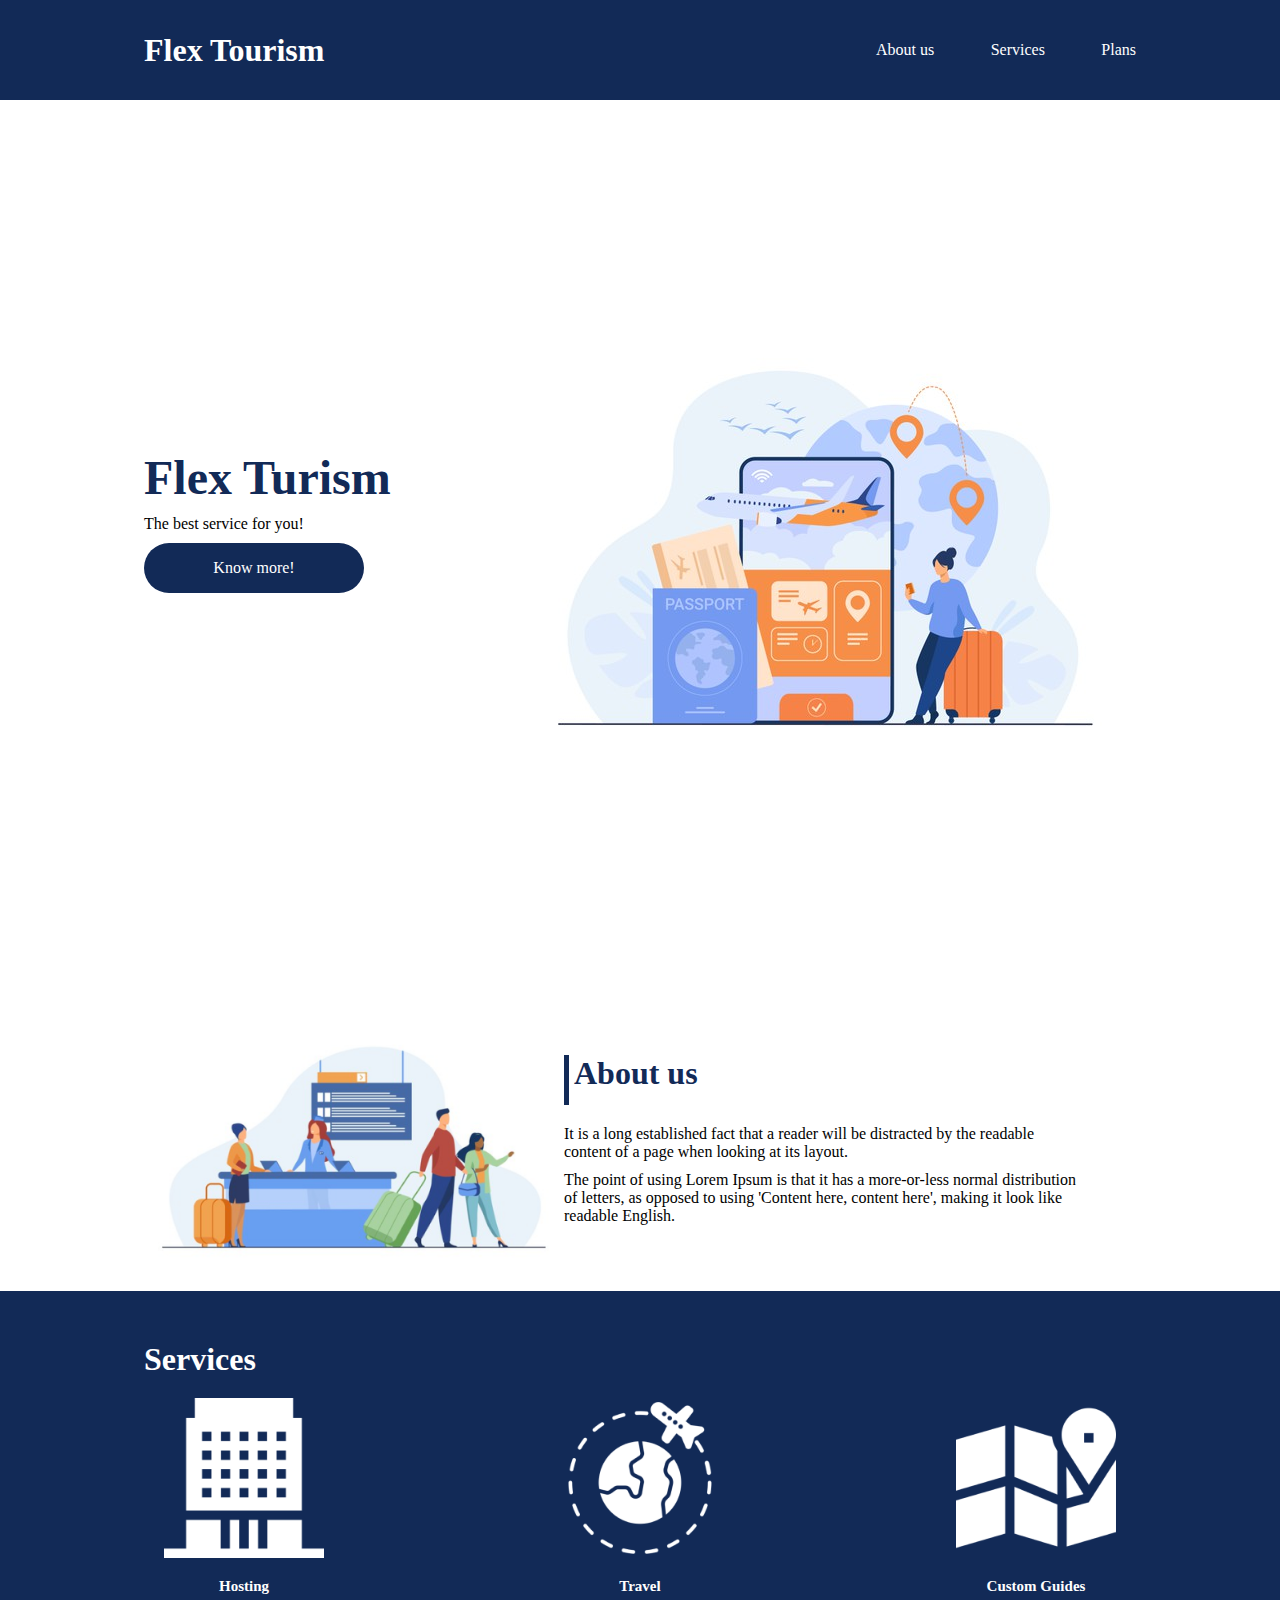
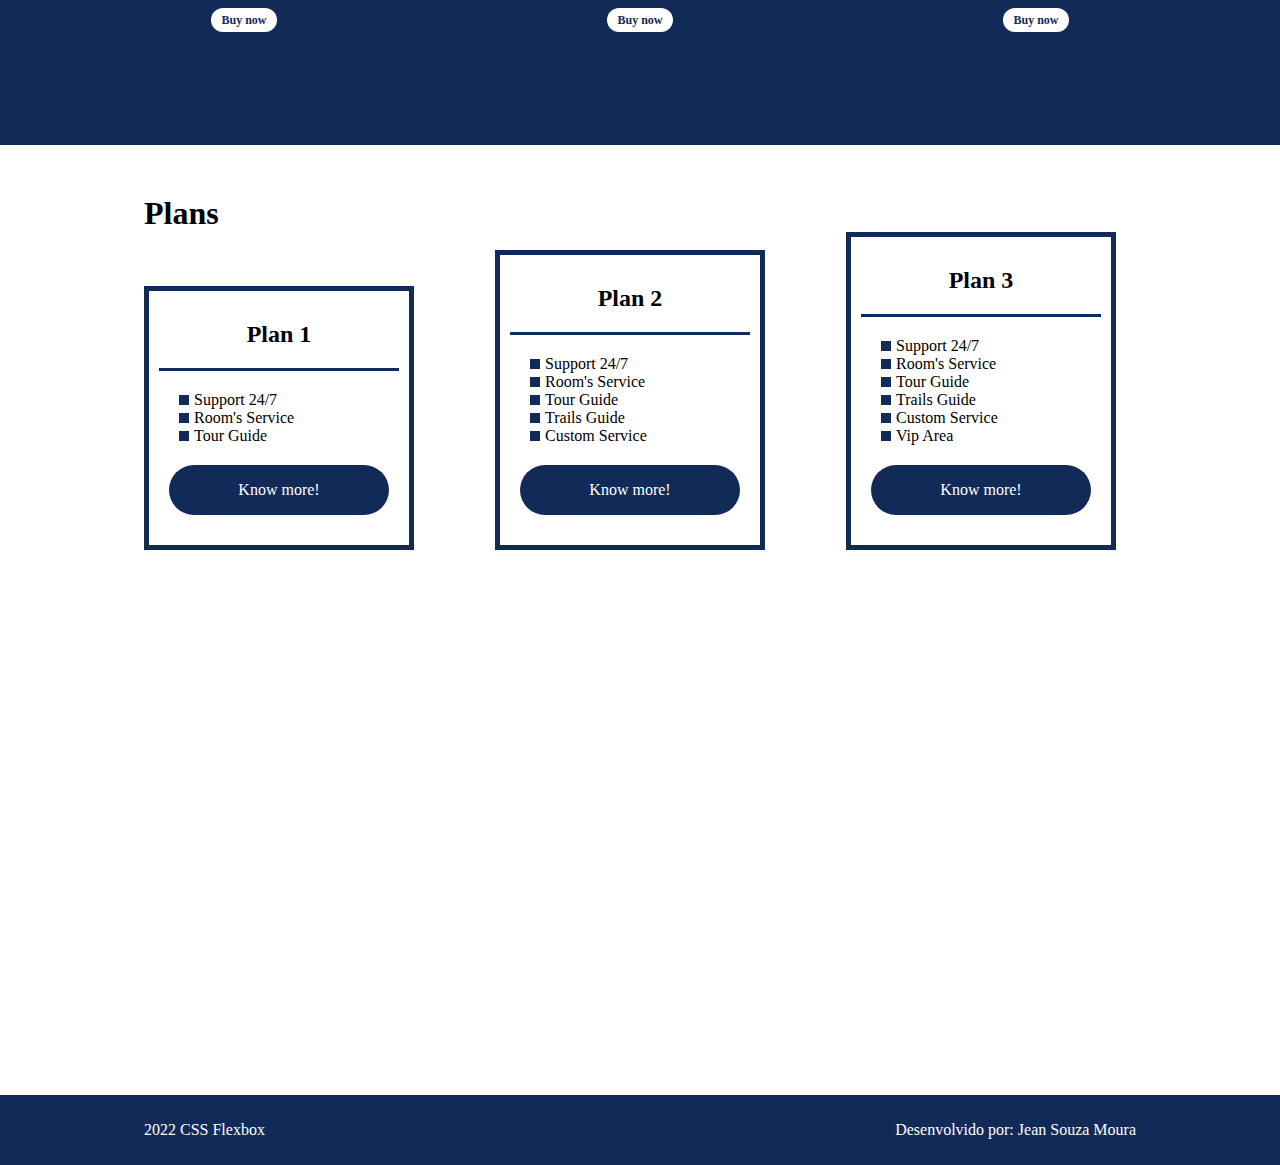
<file: flex-projeto/index.html>
<!DOCTYPE html>
<html lang="pt-br">
<head>
    <meta charset="UTF-8">
    <meta name="viewport" content="width=device-width, initial-scale=1.0">
    <title>Flex Tourism</title>
    <link rel="preconnect" href="https://fonts.googleapis.com">
    <link rel="preconnect" href="https://fonts.gstatic.com" crossorigin>
    <link href="https://fonts.googleapis.com/css2?family=Roboto&display=swap" rel="stylesheet">
    <link rel="stylesheet" href="./style.css">
</head>
<body>
    <header>
        <div class="flex-container menu">
            <div><h1>Flex Tourism</h1></div>
                <ul class="list-items">
                    <li><a href="#quem-somos">About us</a></li>
                    <li><a href="#servicos">Services</a></li>
                    <li><a href="#planos">Plans</a></li>
                </ul>
            </div>
        </div>
    </header>

    <div class="flex-container presentation">
        <div class="text-presentation">
            <h1>Flex Turism</h1>
            <p>The best service for you!</p>
            <a href="" class="btn">Know more!</a>
        </div>

        <div>
            <div><img src="./images/0-main.png" alt="banner de apresentação"></div>
        </div>
    </div>

    <div class="flex-container" id="about-us">
        

        <div>
            <h2>About us</h2>
            <p>It is a long established fact that a reader will be distracted by the readable content of a page when looking at its layout. </p>
            <p>The point of using Lorem Ipsum is that it has a more-or-less normal distribution of letters, as opposed to using 'Content here, content here', making it look like readable English.</p>
        </div>

        <div>
            <img src="./images/1-quem-somos.png" alt="balcão de atendimento">
        </div>
    </div>

    <div class="container-ex">
        <div class="flex-container" id="services">
            <div>
                <h2>Services</h2>
            </div>

            <div class="list-services">
                <div class="item-services">
                    <div><img src="./images/icon-2.png" alt="hospedagens"></div>
                    <p>Hosting</p>
                    <a href="#">Buy now</a>
                </div>

                <div class="item-services">
                <div><img src="./images/icon-1.png" alt="pacote de viagens"></div>
                <p>Travel</p>
                <a href="#">Buy now</a>
                </div>

                <div class="item-services">
                    <div><img src="./images/icon-3.png" alt="roteiros personalizados"></div>
                    <p>Custom Guides</p>
                    <a href="#">Buy now</a>
                </div>
            </div>
        </div>
    </div>

    <div class="flex-container" id="plans">

        <div><h2>Plans</h2></div>

        <div class="list-plans">
            <div class="item-plan">
                <h3>Plan 1</h3>
                <ul>
                    <li>Support 24/7</li>
                    <li>Room's Service</li>
                    <li>Tour Guide</li>
                </ul>
                <a href="#" class="btn">Know more!</a>
            </div>
    
            <div class="item-plan">
                <h3>Plan 2</h3>
                <ul>
                    <li>Support 24/7</li>
                    <li>Room's Service</li>
                    <li>Tour Guide</li>
                    <li>Trails Guide</li>
                    <li>Custom Service</li>
                </ul>
                <a href="#" class="btn">Know more!</a>
            </div>
    
            <div class="item-plan"> 
                <h3>Plan 3</h3>
                <ul>
                    <li>Support 24/7</li>
                    <li>Room's Service</li>
                    <li>Tour Guide</li>
                    <li>Trails Guide</li>
                    <li>Custom Service</li>
                    <li>Vip Area</li>
                </ul>
                <a href="#" class="btn">Know more!</a>
            </div>
        </div>

    </div>

    <footer>
        <div class="flex-container footer">
            <p>2022 CSS Flexbox</p>
            <p>Desenvolvido por: Jean Souza Moura</p>
        </div>
    </footer>
</body>
</html>
</file>
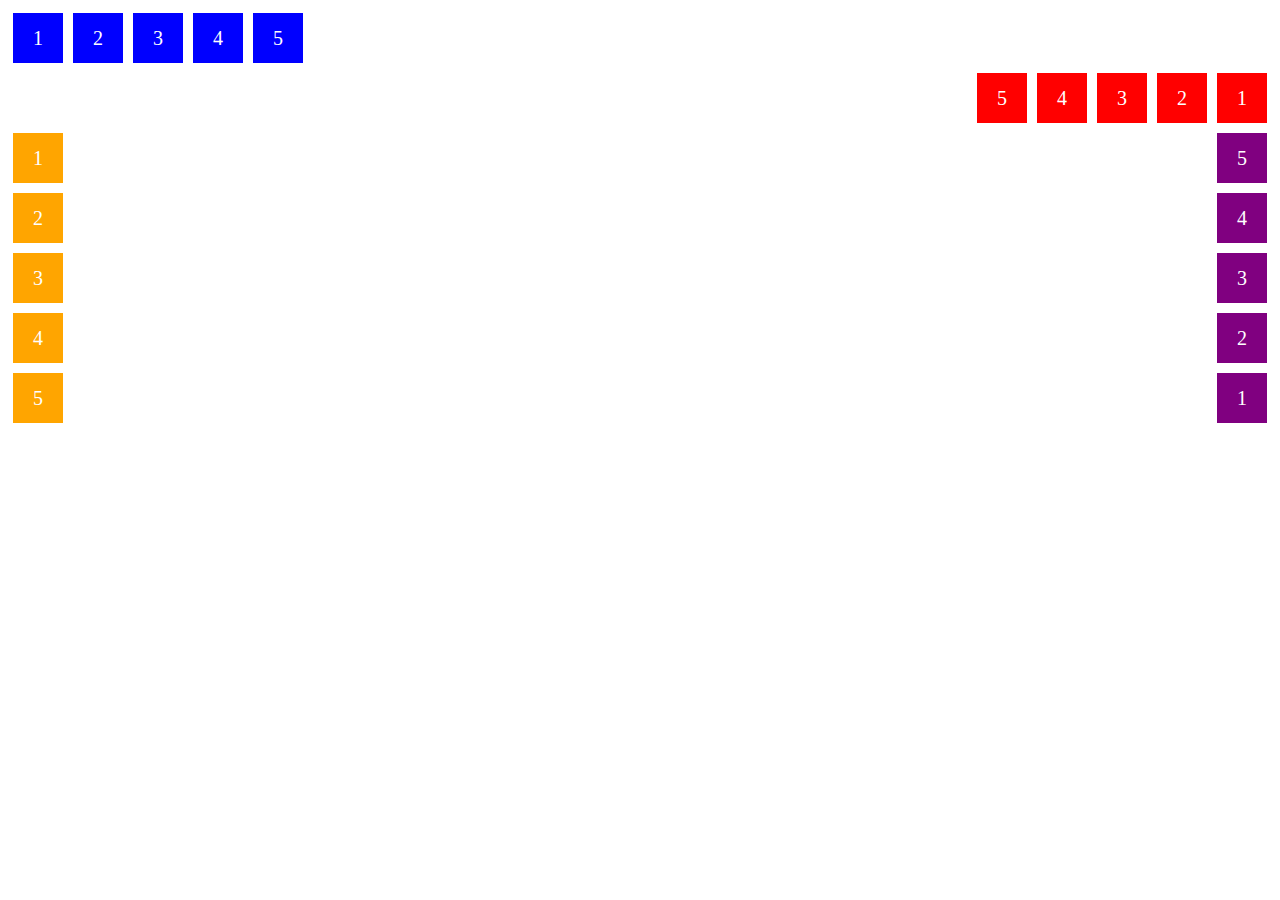
<file: 1-display-flex.html>
<!DOCTYPE html>
<html lang="en">
<head>
    <meta charset="UTF-8">
    <meta http-equiv="X-UA-Compatible" content="IE=edge">
    <meta name="viewport" content="width=F, initial-scale=1.0">
    <title>Document</title>
    <style>
        .flex-container{
            margin: 0;
            padding: 0;
            display: flex;
            list-style: none;
        }

        .flex-item {
            background: blue;
            height: 50px;
            width: 50px;
            line-height: 50px;
            font-size: 20px;            
            color: white;
            text-align: center;
            margin: 5px;
        }

        .row {
            flex-direction: row;
        }

        .row-reverse {
            flex-direction: row-reverse;
        }

        .row-reverse li {
            background-color: red;
        }

        .column {
            float: left;
            flex-direction: column;
        }

        .column li {
            background: orange;
        }

        .column-reverse {
            float: right;
            flex-direction: column-reverse;
        }

        .column-reverse li {
            background: purple;
        }

    </style>
</head>
<body>
    
</body>
    <ul class="flex-container row">
        <li class="flex-item">1</li>
        <li class="flex-item">2</li>
        <li class="flex-item">3</li>
        <li class="flex-item">4</li>
        <li class="flex-item">5</li>
    </ul>

    <ul class="flex-container row-reverse">
        <li class="flex-item">1</li>
        <li class="flex-item">2</li>
        <li class="flex-item">3</li>
        <li class="flex-item">4</li>
        <li class="flex-item">5</li>
    </ul>

    <ul class="flex-container column">
        <li class="flex-item">1</li>
        <li class="flex-item">2</li>
        <li class="flex-item">3</li>
        <li class="flex-item">4</li>
        <li class="flex-item">5</li>
    </ul>

    <ul class="flex-container column-reverse">
        <li class="flex-item">1</li>
        <li class="flex-item">2</li>
        <li class="flex-item">3</li>
        <li class="flex-item">4</li>
        <li class="flex-item">5</li>
    </ul>
</html>
</file>
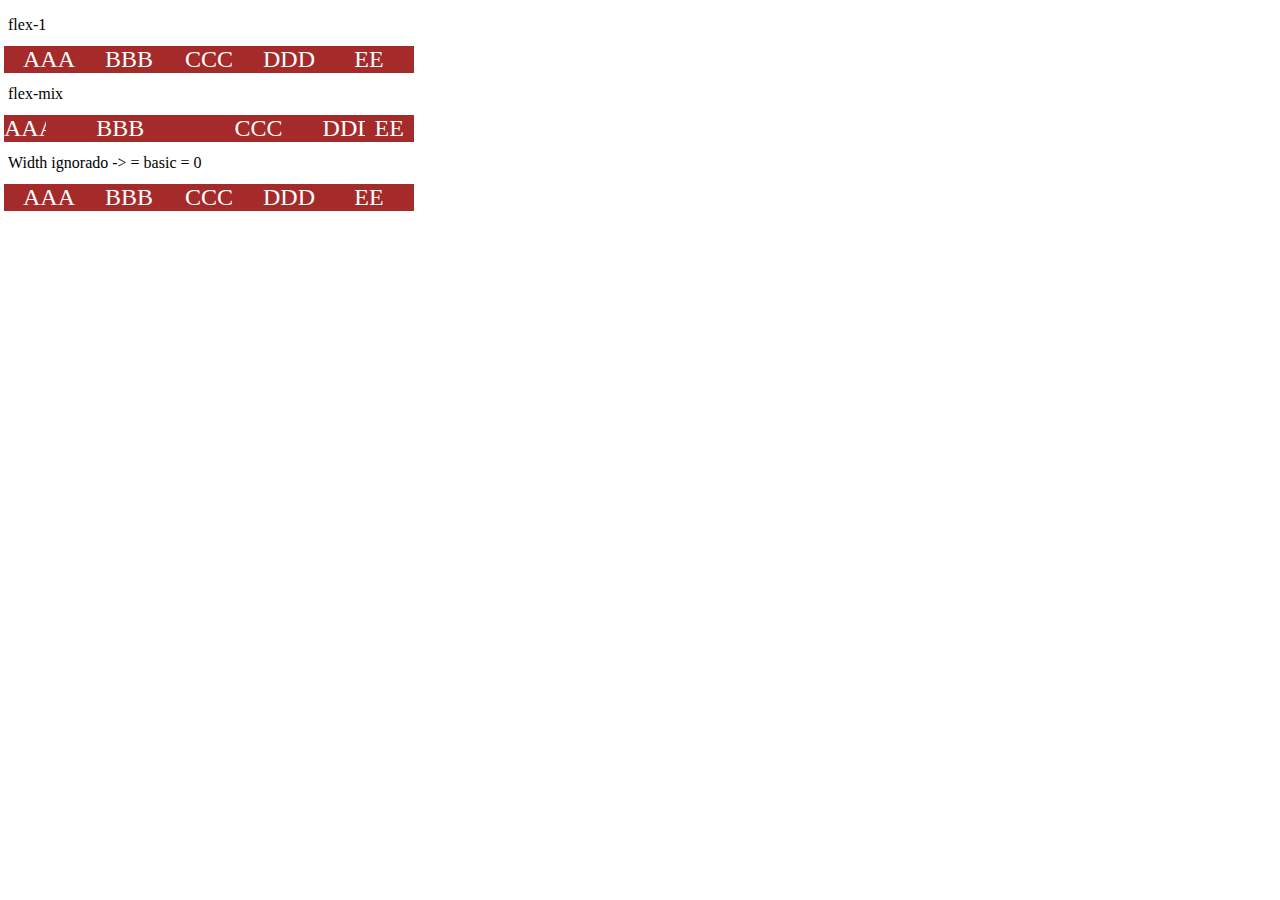
<file: 10-flex.html>
<!DOCTYPE html>
<html lang="en">
<head>
    <meta charset="UTF-8">
    <meta http-equiv="X-UA-Compatible" content="IE=edge">
    <meta name="viewport" content="width=device-width, initial-scale=1.0">
    <title>Fundamentals - flex</title>
    <style>
        .flex-container {
            display: flex;
            border: 1px solid black;
            max-width: 400px;
        }

        .item {
            background-color: brown;
            color: white;
            font-size: 24px;
            text-align: center;
            margin: -5px;
        }

        .flex-1 {
            flex: 1;
            /* grow = 1, shrink = 1, basis = 0 */
        }

        .largura {
            width: 200px;
            /* min-width: 250px; */
        }

        .flex-2 {
            flex: 2;
            /* grow = 1, shrink = 1, basis = 0 */
        }

        .flex-2 {
            flex: 3;
            /* grow = 1, shrink = 1, basis = 0 */
        }


    </style> 
</head>
<body>
    <p>flex-1</p>
    <div class="flex-container">
        <div class="item flex-1">AAA</div>
        <div class="item flex-1">BBB</div>
        <div class="item flex-1">CCC</div>
        <div class="item flex-1">DDD</div>
        <div class="item flex-1">EE</div>
    </div>

    <p>flex-mix</p>
    <div class="flex-container">
        <div class="item flex-1">AAA</div>
        <div class="item flex-2">BBB</div>
        <div class="item flex-2">CCC</div>
        <div class="item flex-1">DDD</div>
        <div class="item flex-1">EE</div>
    </div>

    <p>Width ignorado -> = basic = 0</p>
    <div class="flex-container">
        <div class="item flex-1 largura">AAA</div>
        <div class="item flex-1 largura">BBB</div>
        <div class="item flex-1 largura">CCC</div>
        <div class="item flex-1 largura">DDD</div>
        <div class="item flex-1 largura">EE</div>
    </div>
</body>
</html>
</file>
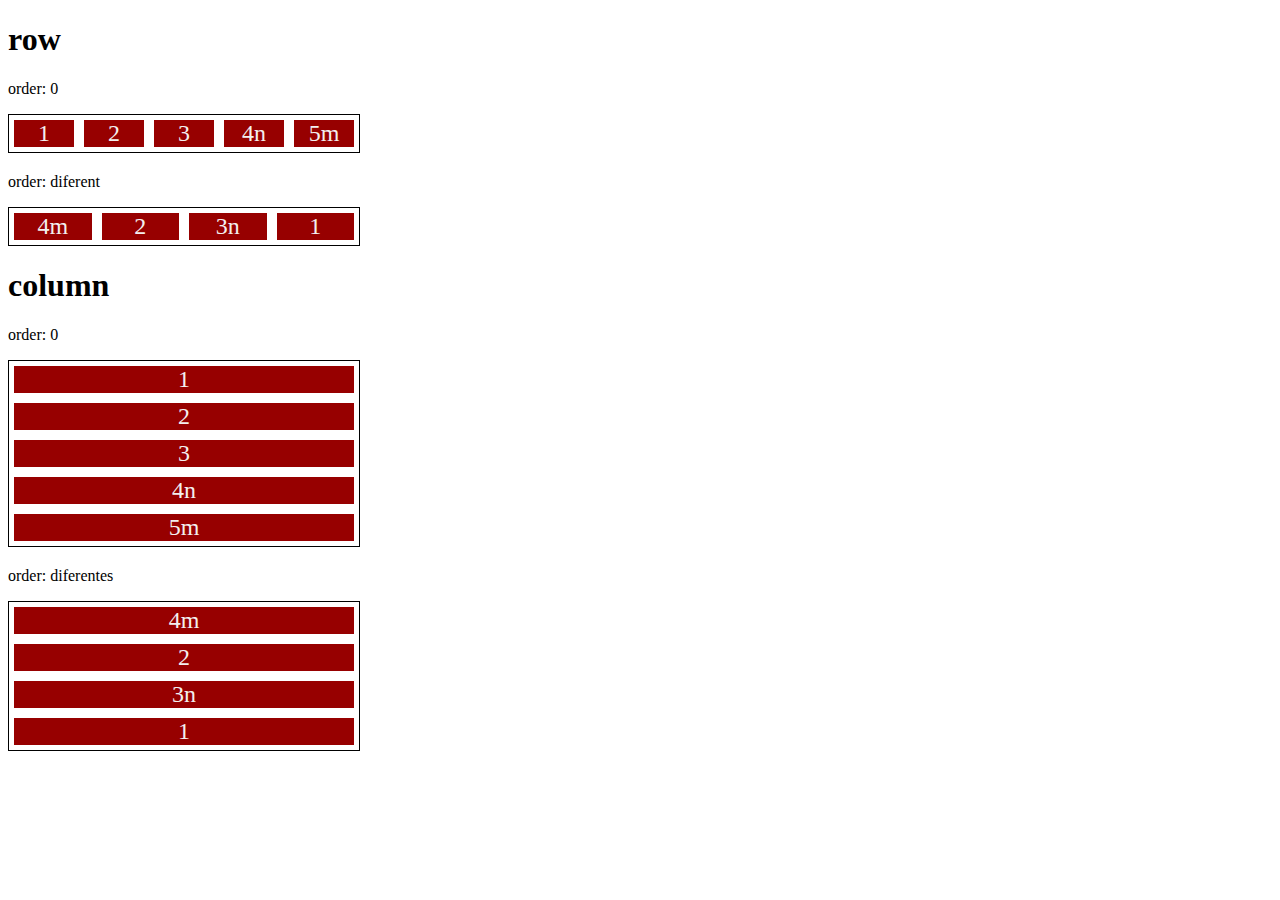
<file: 11-order.html>
<!DOCTYPE html>
<html lang="en">
<head>
    <meta charset="UTF-8">
    <meta http-equiv="X-UA-Compatible" content="IE=edge">
    <meta name="viewport" content="width=device-width, initial-scale=1.0">
    <title>Fundamentals - order</title>
    <style>
        .flex-container {
            display: flex;
            border: 1px solid black;
            max-width: 350px;
            margin-bottom: 20px;
        }

        .item {
            flex: 1;
            background-color: rgb(151, 0, 0);
            color: rgb(243, 239, 239);
            text-align: center;
            font-size: 24px;
            margin: 5px;
            order: 0;
        }

        .o1 {
            order: 1;
        }

        .o2 {
            order: 2;
        }

        .o3 {
            order: 3;
        }

        .o4 {
            order: 4;
        }

        .direction {
            flex-direction: column;
        }

    </style>
</head>
<body>
    <h1>row</h1>
    <p>order: 0</p>
    <div class="flex-container">
        <div class="item">1</div>
        <div class="item">2</div>
        <div class="item">3</div>
        <div class="item">4n</div>
        <div class="item">5m</div>
    </div>

    <p>order: diferent</p>
    <div class="flex-container">
        <div class="item o4">1</div>
        <div class="item o2">2</div>
        <div class="item o3">3n</div>
        <div class="item o1">4m</div>
    </div>

    <h1>column</h1>
    <p>order: 0</p>
    <div class="flex-container direction">
        <div class="item">1</div>
        <div class="item">2</div>
        <div class="item">3</div>
        <div class="item">4n</div>
        <div class="item">5m</div>
    </div>

    <p>order: diferentes</p>
    <div class="flex-container direction">
        <div class="item o4">1</div>
        <div class="item o2">2</div>
        <div class="item o3">3n</div>
        <div class="item o1">4m</div>
    </div>

</body>
</html>
</file>
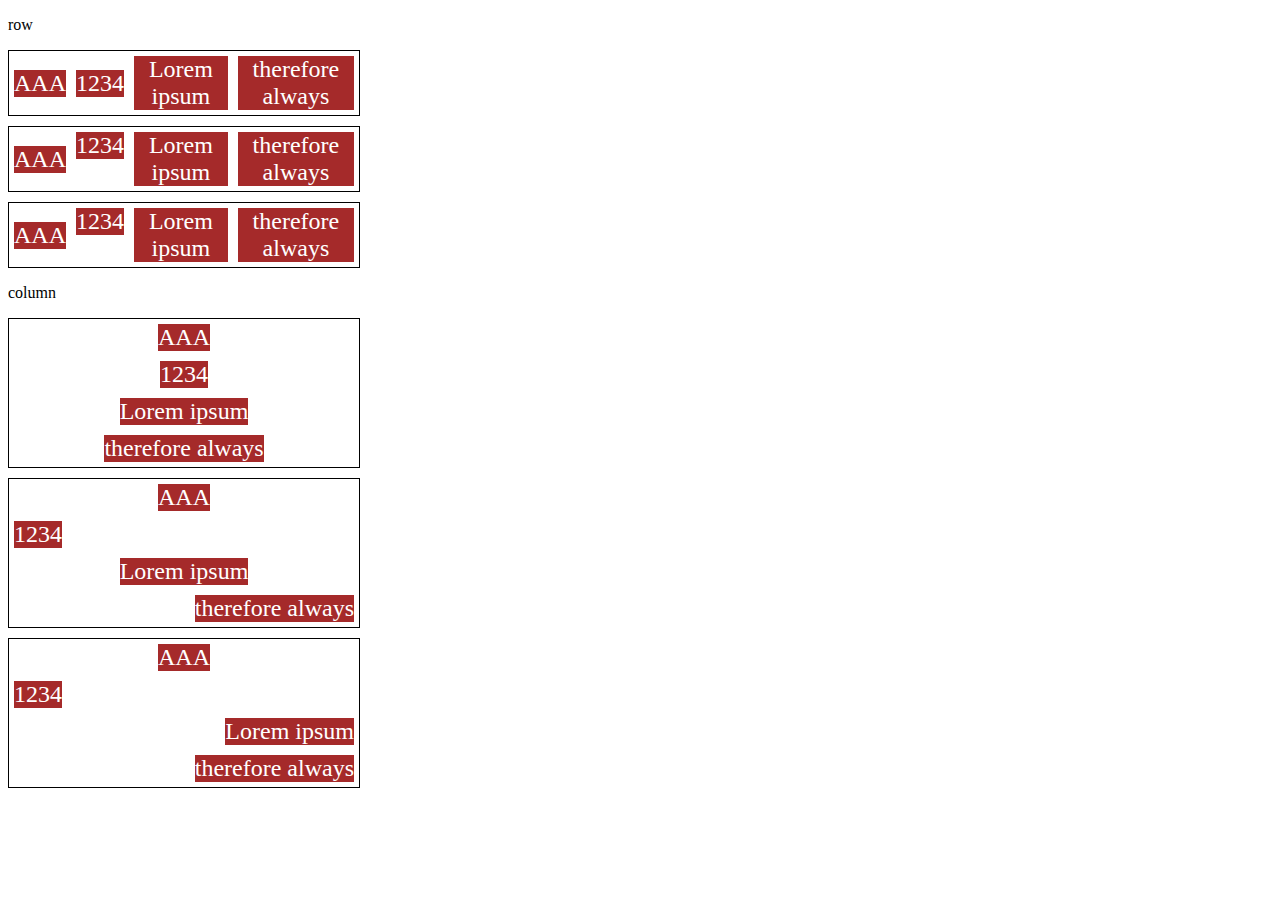
<file: 13-align-itself.html>
<!DOCTYPE html>
<html lang="en">
<head>
    <meta charset="UTF-8">
    <meta http-equiv="X-UA-Compatible" content="IE=edge">
    <meta name="viewport" content="width=device-width, initial-scale=1.0">
    <title>Fundamentals - align self</title>
    <style>
        .flex-container {
            max-width: 350px;
            display: flex;
            border: 1px solid black;
            margin-bottom: 10px;
        }

        .align-container {
            align-items: center;
        }

        .item {
            background-color: brown;
            color: white;
            font-size: 24px;
            text-align: center;
            margin: 5px;
        }

        .center {
            align-self: center;
        }

        .start {
            align-self: flex-start;
        }

        .end {
            align-self: flex-end;
        }

        .baseline {
            align-self: baseline;
        }

        .stretch {
            align-self: stretch;
        }

        .auto {
            align-self: auto;
        }

        .direction {
            flex-direction: column;
        }

    </style>
</head>
<body>

    <p>row</p>
    <section class="flex-container align-container">
        <div class="item auto">AAA</div>
        <div class="item auto">1234</div>
        <div class="item auto">Lorem ipsum</div>
        <div class="item auto">therefore always</div>
    </section>

    <section class="flex-container align-container">
        <div class="item center">AAA</div>
        <div class="item start">1234</div>
        <div class="item strech">Lorem ipsum</div>
        <div class="item end">therefore always</div>
    </section>

    <section class="flex-container align-container">
        <div class="item center">AAA</div>
        <div class="item start">1234</div>
        <div class="item end">Lorem ipsum</div>
        <div class="item end">therefore always</div>
    </section>

    <p>column</p>
    <section class="flex-container align-container direction">
        <div class="item auto">AAA</div>
        <div class="item auto">1234</div>
        <div class="item auto">Lorem ipsum</div>
        <div class="item auto">therefore always</div>
    </section>

    <section class="flex-container align-container direction">
        <div class="item center">AAA</div>
        <div class="item start">1234</div>
        <div class="item strech">Lorem ipsum</div>
        <div class="item end">therefore always</div>
    </section>

    <section class="flex-container align-container direction">
        <div class="item center">AAA</div>
        <div class="item start">1234</div>
        <div class="item end">Lorem ipsum</div>
        <div class="item end">therefore always</div>
    </section>

</body>
</html>
</file>
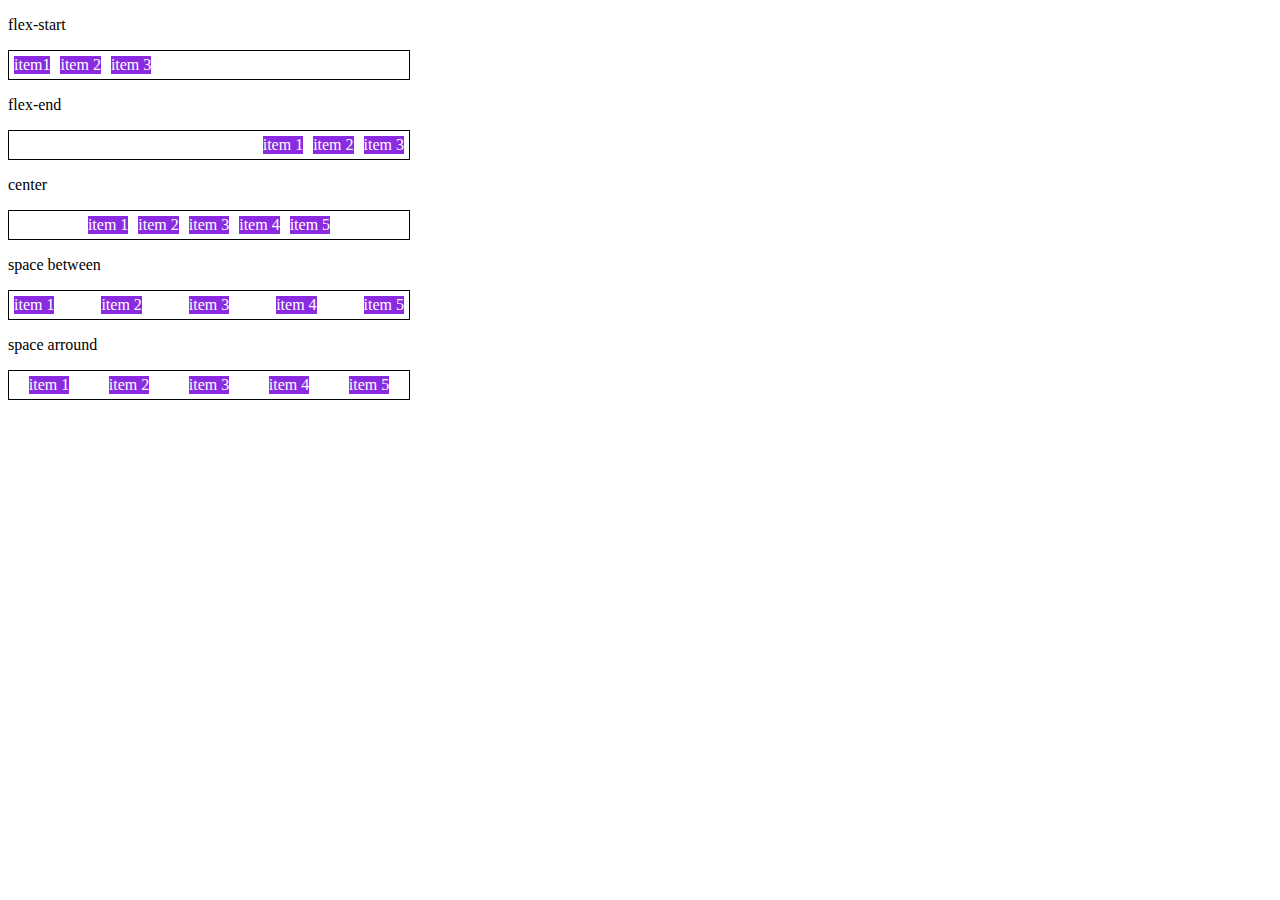
<file: 4-justify-content.html>
<!DOCTYPE html>
<html lang="en">
<head>
    <meta charset="UTF-8">
    <meta http-equiv="X-UA-Compatible" content="IE=edge">
    <meta name="viewport" content="width=device-width, initial-scale=1.0">
    <title>Fundamentos - justify-content</title>
    <style>
        .container {
            max-width: 400px;
            border: 1px solid black;
            margin-bottom: 10px;
            margin: 0;
            display: flex;
        }

        .item {
            background-color: blueviolet;
            margin: 5px;
            text-align: center;
            color: white;
        }

        .flex-start {
            justify-content: flex-start;
        }

        .flex-end {
            justify-content: flex-end;
        }

        .flex-center {
            justify-content: center;
        }

        .space-between {
            justify-content: space-between;
        }

        .space-arround {
            justify-content: space-around;
        }

    </style>
</head>
<body>
    <p>flex-start</p>
    <section class="container flex-start">
        <div class="item">item1</div>
        <div class="item">item 2</div>
        <div class="item">item 3</div>
    </section>

    <p>flex-end</p>
    <section class="container flex-end">
        <div class="item">item 1</div>
        <div class="item">item 2</div>
        <div class="item">item 3</div>
    </section>

    <p>center</p>
    <section class="container flex-center">
        <div class="item">item 1</div>
        <div class="item">item 2</div>
        <div class="item">item 3</div>
        <div class="item">item 4</div>
        <div class="item">item 5</div>
    </section>

    <p>space between</p>
    <section class="container space-between">
        <div class="item">item 1</div>
        <div class="item">item 2</div>
        <div class="item">item 3</div>
        <div class="item">item 4</div>
        <div class="item">item 5</div>
    </section>

    <p>space arround</p>
    <section class="container space-arround">
        <div class="item">item 1</div>
        <div class="item">item 2</div>
        <div class="item">item 3</div>
        <div class="item">item 4</div>
        <div class="item">item 5</div>
    </section>

</body>
</html>
</file>
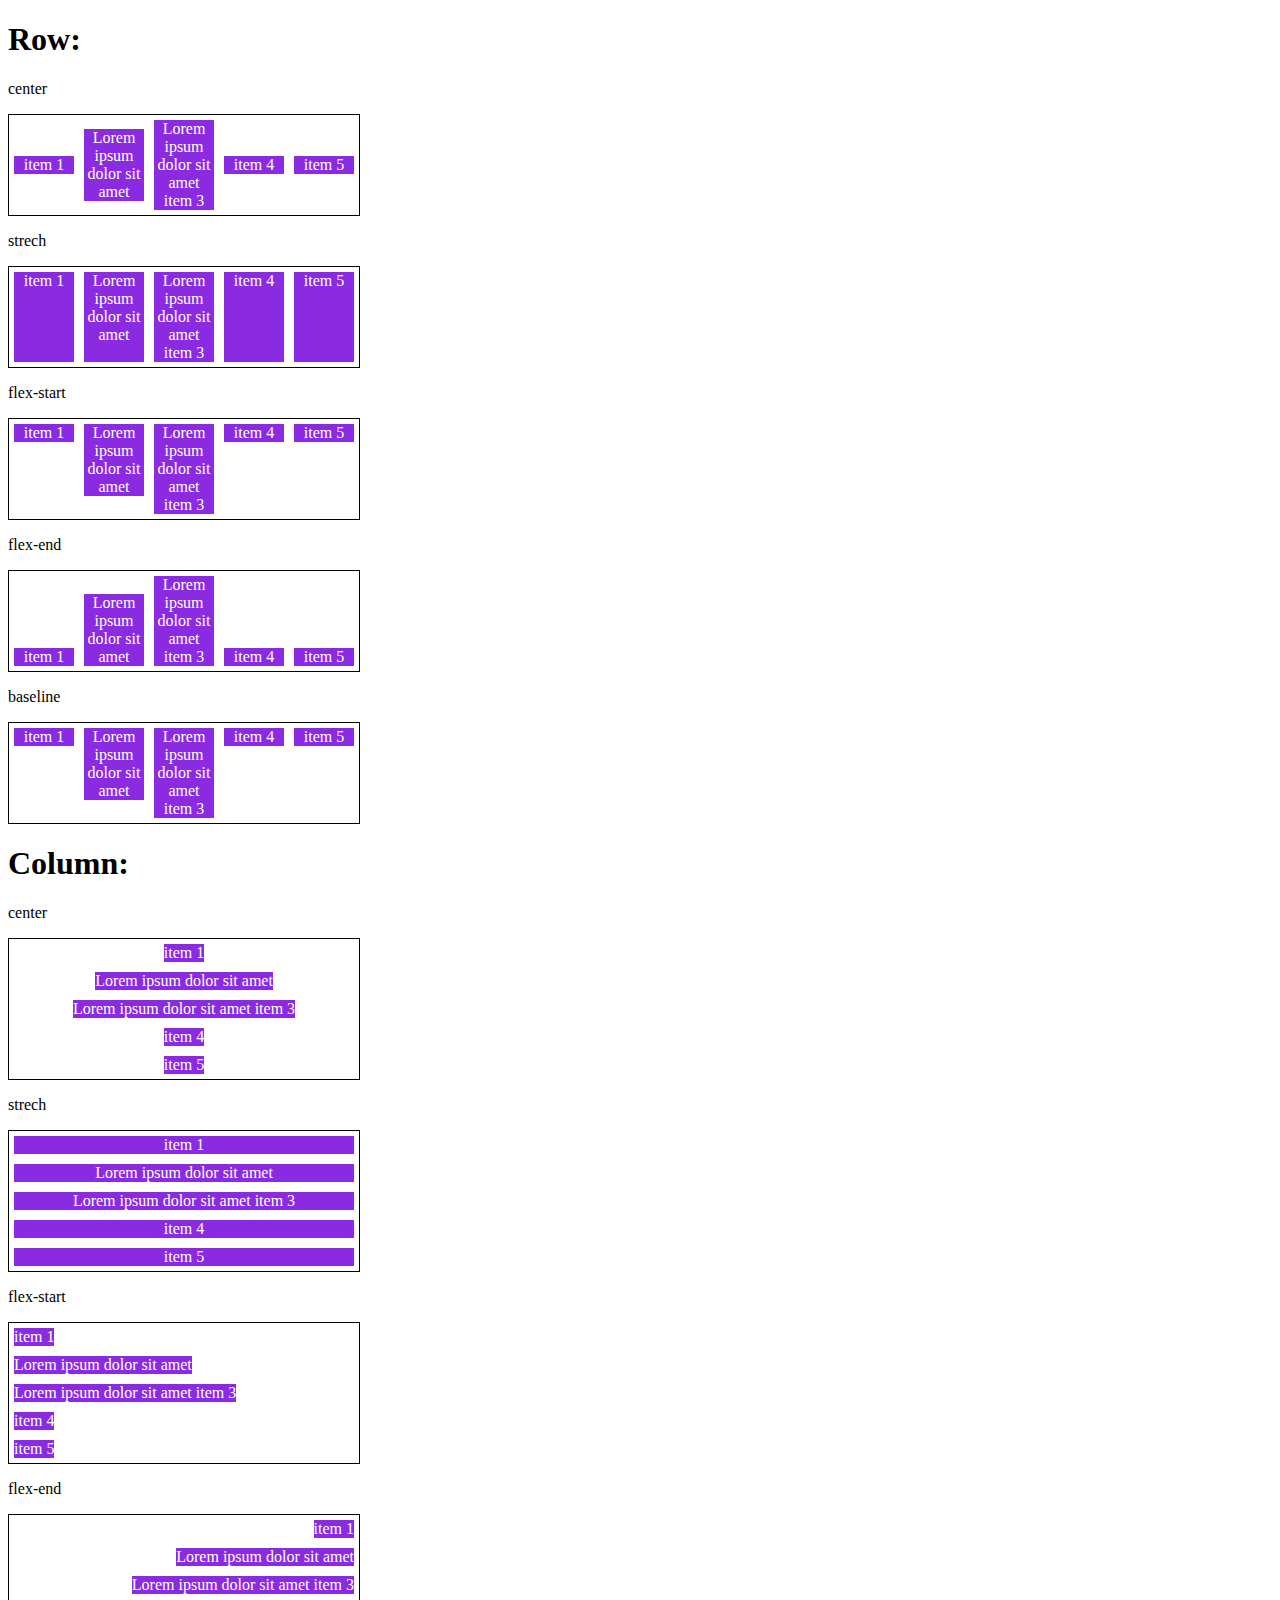
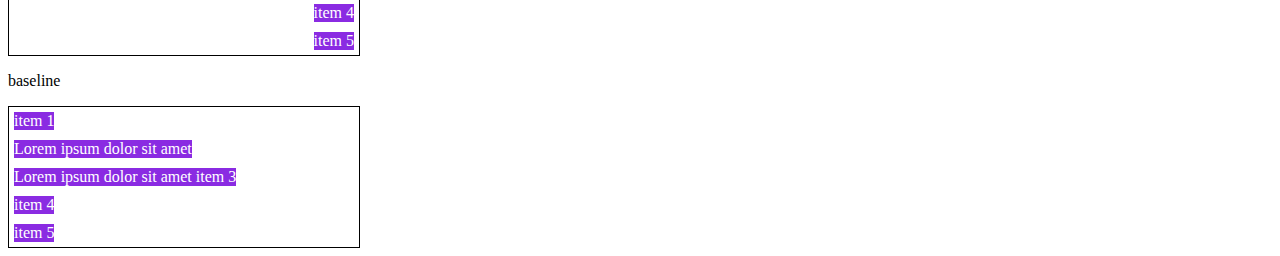
<file: 5-align-items.html>
<!DOCTYPE html>
<html lang="en">
<head>
    <meta charset="UTF-8">
    <meta http-equiv="X-UA-Compatible" content="IE=edge">
    <meta name="viewport" content="width=device-width, initial-scale=1.0">
    <title>Fundamentals - align items</title>
    <style>
        .container {
            max-width: 350px;
            border: 1px solid black;
            display: flex;
        }

        .item {
            background-color: blueviolet;
            margin: 5px;
            color: white;
            text-align: center;
            flex: 1;
        }

        .flex {
            flex: 1;
        }

        .center {
            align-items: center;
        }

        .stretch {
            align-items: stretch;
        }

        .start {
            align-items: flex-start;
        }

        .end {
            align-items: flex-end;
        }

        .baseline {
            align-items: baseline;
        }

        .column {
            flex-direction: column;
        }

    </style>
</head>
<body>
    <h1>Row:</h1>
    <p>center</p>
    <section class="container center">
        <div class="item">item 1</div>
        <div class="item">Lorem ipsum dolor sit amet</div>
        <div class="item">Lorem ipsum dolor sit amet item 3</div>
        <div class="item">item 4</div>
        <div class="item">item 5</div>
    </section>

    <p>strech</p>
    <section class="container stretch">
        <div class="item">item 1</div>
        <div class="item">Lorem ipsum dolor sit amet</div>
        <div class="item">Lorem ipsum dolor sit amet item 3</div>
        <div class="item">item 4</div>
        <div class="item">item 5</div>
    </section>

    <p>flex-start</p>
    <section class="container start">
            <div class="item">item 1</div>
            <div class="item">Lorem ipsum dolor sit amet</div>
            <div class="item">Lorem ipsum dolor sit amet item 3</div>
            <div class="item">item 4</div>
            <div class="item">item 5</div>
    </section>

    <p>flex-end</p>
    <section class="container end">
            <div class="item">item 1</div>
            <div class="item">Lorem ipsum dolor sit amet</div>
            <div class="item">Lorem ipsum dolor sit amet item 3</div>
            <div class="item">item 4</div>
            <div class="item">item 5</div>
    </section>

    <p>baseline</p>
    <section class="container baseline">
            <div class="item">item 1</div>
            <div class="item">Lorem ipsum dolor sit amet</div>
            <div class="item">Lorem ipsum dolor sit amet item 3</div>
            <div class="item">item 4</div>
            <div class="item">item 5</div>
    </section>

    <h1>Column:</h1>
    <p>center</p>
    <section class="container center column">
        <div class="item">item 1</div>
        <div class="item">Lorem ipsum dolor sit amet</div>
        <div class="item">Lorem ipsum dolor sit amet item 3</div>
        <div class="item">item 4</div>
        <div class="item">item 5</div>
    </section>

    <p>strech</p>
    <section class="container stretch column">
        <div class="item">item 1</div>
        <div class="item">Lorem ipsum dolor sit amet</div>
        <div class="item">Lorem ipsum dolor sit amet item 3</div>
        <div class="item">item 4</div>
        <div class="item">item 5</div>
    </section>

    <p>flex-start</p>
    <section class="container start column">
            <div class="item">item 1</div>
            <div class="item">Lorem ipsum dolor sit amet</div>
            <div class="item">Lorem ipsum dolor sit amet item 3</div>
            <div class="item">item 4</div>
            <div class="item">item 5</div>
    </section>

    <p>flex-end</p>
    <section class="container end column">
            <div class="item">item 1</div>
            <div class="item">Lorem ipsum dolor sit amet</div>
            <div class="item">Lorem ipsum dolor sit amet item 3</div>
            <div class="item">item 4</div>
            <div class="item">item 5</div>
    </section>

    <p>baseline</p>
    <section class="container baseline column">
            <div class="item">item 1</div>
            <div class="item">Lorem ipsum dolor sit amet</div>
            <div class="item">Lorem ipsum dolor sit amet item 3</div>
            <div class="item">item 4</div>
            <div class="item">item 5</div>
    </section>


</body>
</html>
</file>
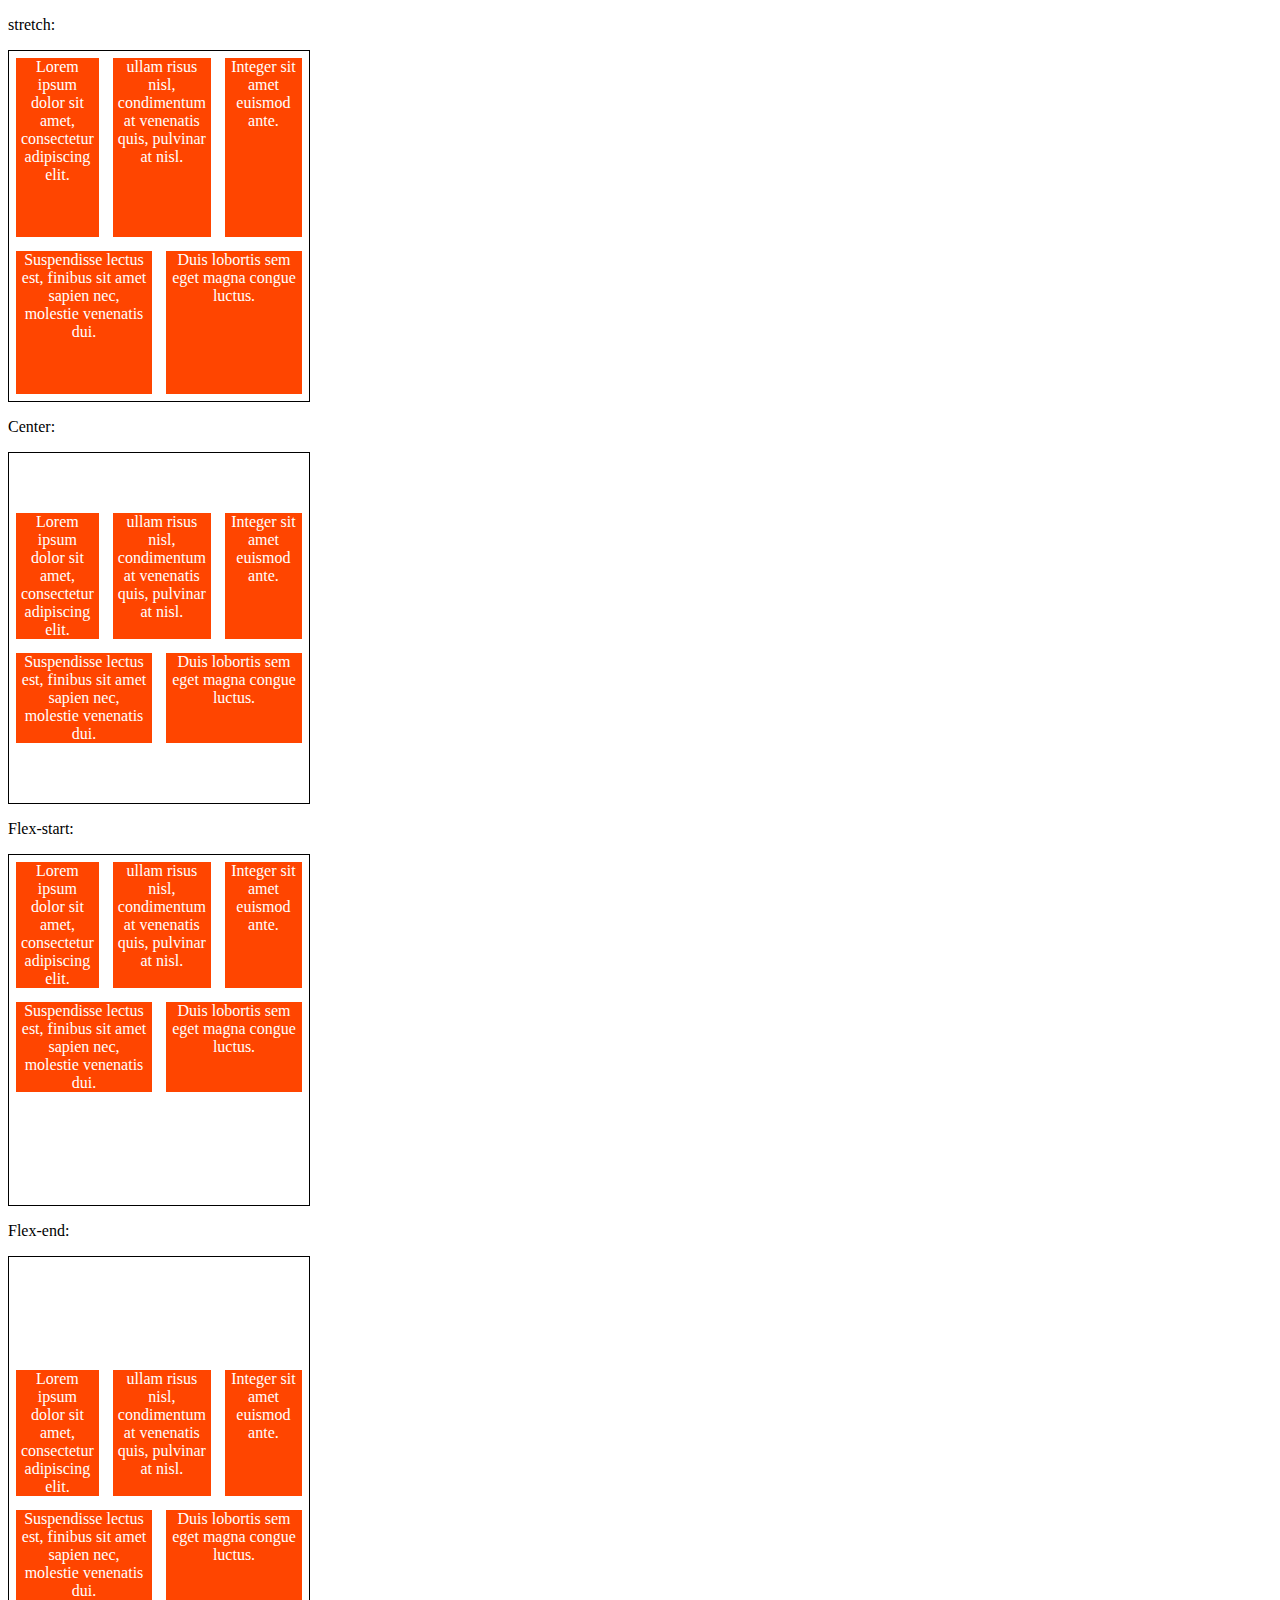
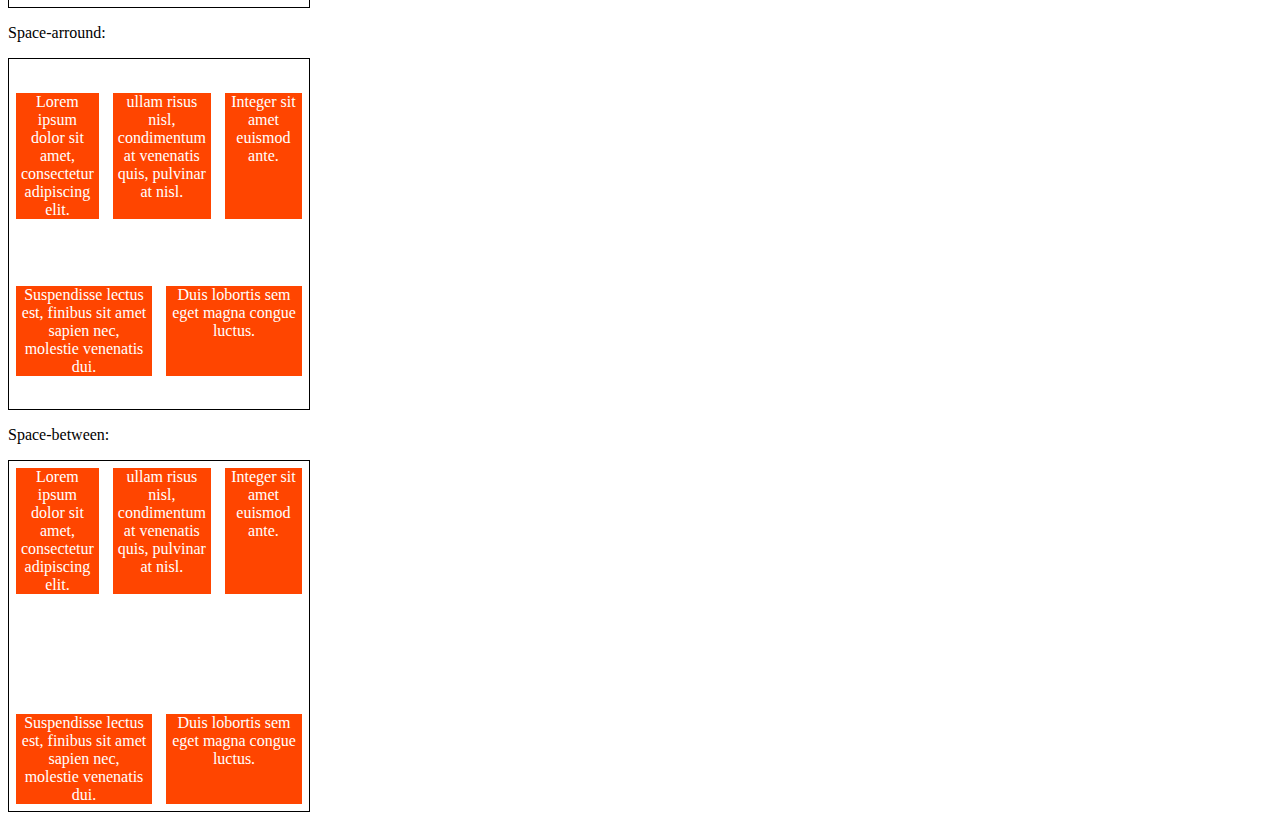
<file: 6-align-content.html>
<!DOCTYPE html>
<html lang="en">
<head>
    <meta charset="UTF-8">
    <meta http-equiv="X-UA-Compatible" content="IE=edge">
    <meta name="viewport" content="width=device-width, initial-scale=1.0">
    <title>Fundamental - align content</title>
    <style>
        .container {
            height: 350px;
            max-width: 300px;
            display: flex;
            flex-wrap: wrap;
            border: 1px solid black;
        }

        .item {
            background-color: orangered;
            padding: 0 5px;
            flex: 1;
            text-align: center;
            color: white;
            margin: 7px;
            
        }

        .stretch {
            align-content: stretch;
        }

        .center {
            align-content: center;
        }

        .flex-start {
            align-content: flex-start;
        }

        .flex-end {
            align-content: flex-end;
        }

        .space-arround {
            align-content: space-around;
        }

        .space-between {
            align-content: space-between;
        }
    </style>
</head>
<body>
    <p>stretch:</p>
    <section class="container stretch">
        <div class="item">Lorem ipsum dolor sit amet, consectetur adipiscing elit. </div>
        <div class="item">ullam risus nisl, condimentum at venenatis quis, pulvinar at nisl.</div>
        <div class="item"> Integer sit amet euismod ante.</div>
        <div class="item">Suspendisse lectus est, finibus sit amet sapien nec, molestie venenatis dui.</div>
        <div class="item"> Duis lobortis sem eget magna congue luctus.</div>
    </section>

    <p>Center:</p>
    <section class="container center">
        <div class="item">Lorem ipsum dolor sit amet, consectetur adipiscing elit. </div>
        <div class="item">ullam risus nisl, condimentum at venenatis quis, pulvinar at nisl.</div>
        <div class="item"> Integer sit amet euismod ante.</div>
        <div class="item">Suspendisse lectus est, finibus sit amet sapien nec, molestie venenatis dui.</div>
        <div class="item"> Duis lobortis sem eget magna congue luctus.</div>
    </section>   
    
    <p>Flex-start:</p>
    <section class="container flex-start">
        <div class="item">Lorem ipsum dolor sit amet, consectetur adipiscing elit. </div>
        <div class="item">ullam risus nisl, condimentum at venenatis quis, pulvinar at nisl.</div>
        <div class="item"> Integer sit amet euismod ante.</div>
        <div class="item">Suspendisse lectus est, finibus sit amet sapien nec, molestie venenatis dui.</div>
        <div class="item"> Duis lobortis sem eget magna congue luctus.</div>
    </section> 

    <p>Flex-end:</p>
    <section class="container flex-end">
        <div class="item">Lorem ipsum dolor sit amet, consectetur adipiscing elit. </div>
        <div class="item">ullam risus nisl, condimentum at venenatis quis, pulvinar at nisl.</div>
        <div class="item"> Integer sit amet euismod ante.</div>
        <div class="item">Suspendisse lectus est, finibus sit amet sapien nec, molestie venenatis dui.</div>
        <div class="item"> Duis lobortis sem eget magna congue luctus.</div>
    </section>

    <p>Space-arround:</p>
    <section class="container space-arround">
        <div class="item">Lorem ipsum dolor sit amet, consectetur adipiscing elit. </div>
        <div class="item">ullam risus nisl, condimentum at venenatis quis, pulvinar at nisl.</div>
        <div class="item"> Integer sit amet euismod ante.</div>
        <div class="item">Suspendisse lectus est, finibus sit amet sapien nec, molestie venenatis dui.</div>
        <div class="item"> Duis lobortis sem eget magna congue luctus.</div>
    </section>

    <p>Space-between:</p>
    <section class="container space-between">
        <div class="item">Lorem ipsum dolor sit amet, consectetur adipiscing elit. </div>
        <div class="item">ullam risus nisl, condimentum at venenatis quis, pulvinar at nisl.</div>
        <div class="item"> Integer sit amet euismod ante.</div>
        <div class="item">Suspendisse lectus est, finibus sit amet sapien nec, molestie venenatis dui.</div>
        <div class="item"> Duis lobortis sem eget magna congue luctus.</div>
    </section>

</body>
</html>
</file>
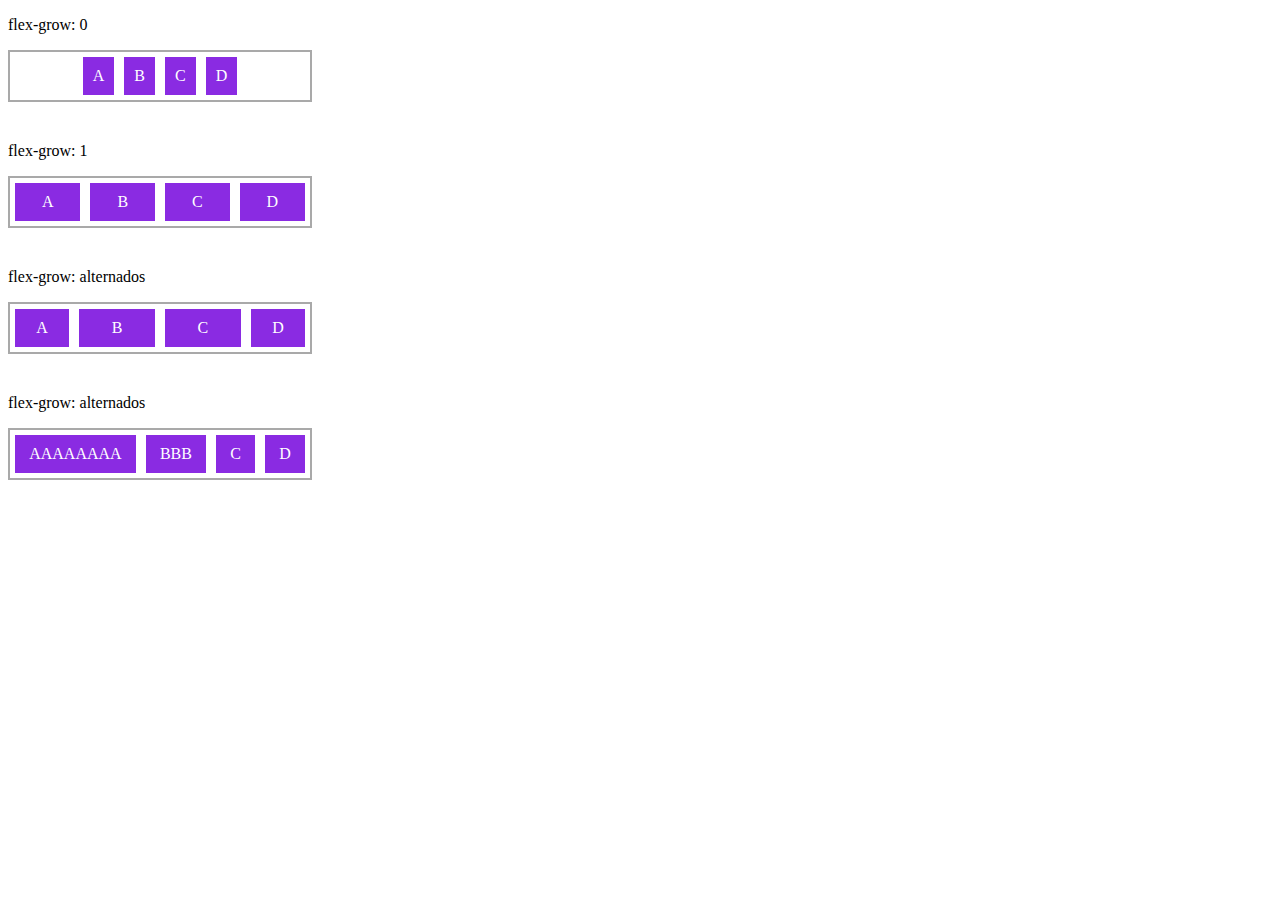
<file: 7-flex-grow.html>
<!DOCTYPE html>
<html lang="en">
    <head>
        <meta charset="UTF-8">
        <meta http-equiv="X-UA-Compatible" content="IE=edge">
        <meta name="viewport" content="width=device-width, initial-scale=1.0">
        <title>Fundamentals - flex grow</title>
        <style>
            .flex-container {
                display: flex;
                border: 2px solid darkgray;
                max-width: 300px;
                margin-bottom: 40px;
                justify-content: center;
            }

            .item {
                background-color: blueviolet;
                margin: 5px;
                padding: 10px;
                text-align: center;
                color: white;
            }

            .fg-0 {
                flex-grow: 0;
            }

            .fg-1 {
                flex-grow: 1;
            }

            .fg-2 {
                flex-grow: 2;
            }

            .fg-3 {
                flex-grow: 3;
            }
        </style>
    </head>
    <body>
        <p>flex-grow: 0</p>
        <div class="flex-container">
            <div class="item fg-0">A</div>
            <div class="item fg-0">B</div>
            <div class="item fg-0">C</div>
            <div class="item fg-0">D</div>
        </div>

        <p>flex-grow: 1</p>
        <div class="flex-container">
            <div class="item fg-1">A</div>
            <div class="item fg-1">B</div>
            <div class="item fg-1">C</div>
            <div class="item fg-1">D</div>
        </div>

        <p>flex-grow: alternados</p>
        <div class="flex-container">
            <div class="item fg-1">A</div>
            <div class="item fg-2">B</div>
            <div class="item fg-2">C</div>
            <div class="item fg-1">D</div>
        </div>

        <p>flex-grow: alternados</p>
        <div class="flex-container">
            <div class="item fg-3">AAAAAAAA</div>
            <div class="item fg-3">BBB</div>
            <div class="item fg-3">C</div>
            <div class="item fg-3">D</div>
        </div>
    </body>
</html>
</file>
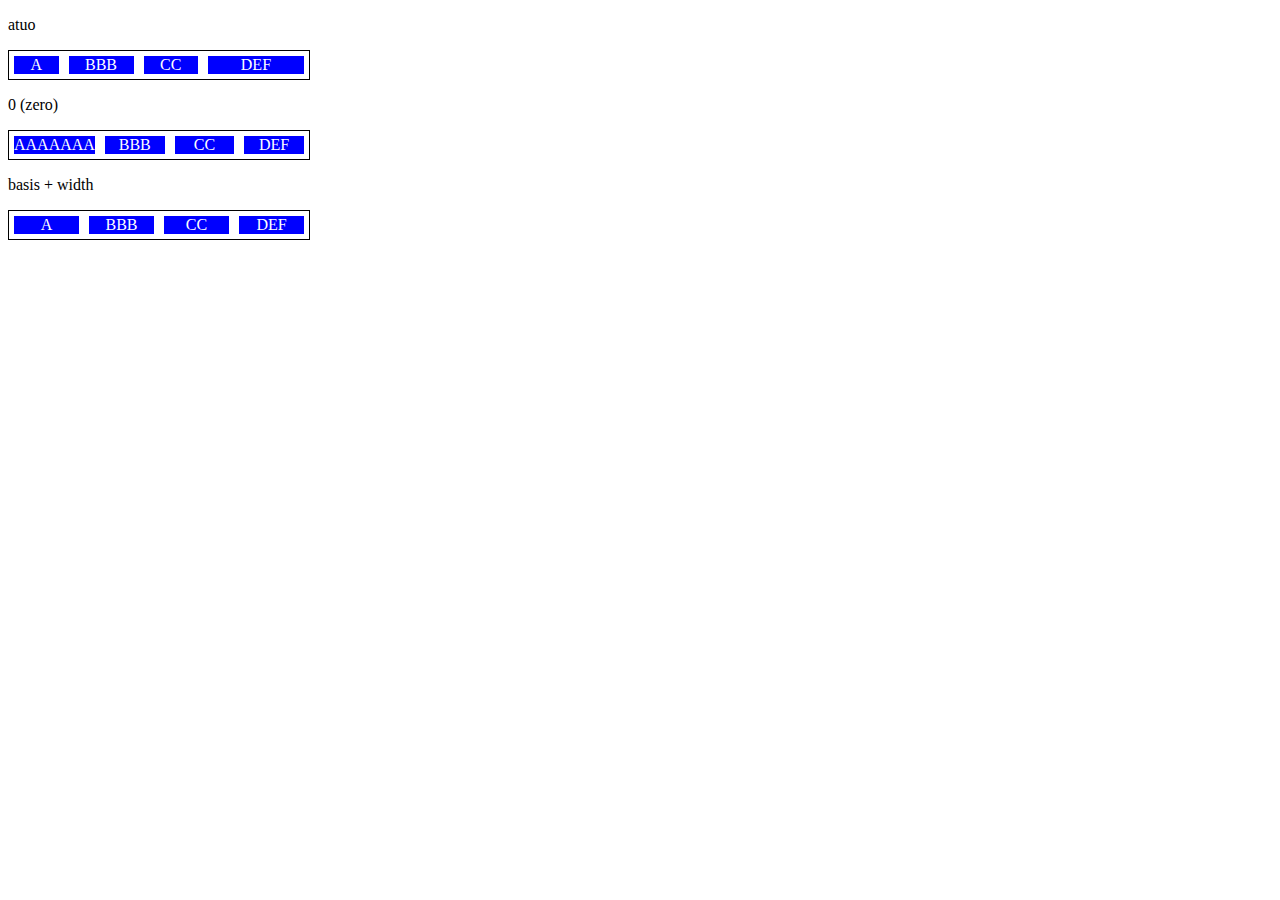
<file: 8-flex-basis.html>
<!DOCTYPE html>
<html lang="en">
<head>
    <meta charset="UTF-8">
    <meta http-equiv="X-UA-Compatible" content="IE=edge">
    <meta name="viewport" content="width=device-width, initial-scale=1.0">
    <title>Fundamentals flex-basis</title>
    <style>
        .flex-container {
            max-width: 300px;
            border: 1px solid black;
            display: flex;
        }
        .items {
            background-color: blue;
            color: white;
            text-align: center;
            margin: 5px;
        }

        .bauto {
            flex-basis: auto;
        }

        .fg-0 {
            flex-grow: 0;
        }
        .fg-1 {
            flex-grow: 1;
        }

        .fg-2 {
            flex-grow: 2;
        }

        .b-0 {
            flex-basis: 0;
        }

        .w100 {
            flex-basis: 100px;
        }
    </style>
</head>
<body>
    <p>atuo</p>
    <div class="flex-container">
        <div class="items bauto fg-1">A</div>
        <div class="items bauto fg-1">BBB</div>
        <div class="items bauto fg-1">CC</div>
        <div class="items bauto fg-2">DEF</div>
    </div>

    <p>0 (zero)</p>
    <div class="flex-container">
        <div class="items b-0 fg-1">AAAAAAA</div>
        <div class="items b-0 fg-1">BBB</div>
        <div class="items b-0 fg-1">CC</div>
        <div class="items b-0 fg-1">DEF</div>
    </div>

    <p>basis + width</p>
    <div class="flex-container">
        <div class="items w100 fg-2">A</div>
        <div class="items w100 fg-2">BBB</div>
        <div class="items w100 fg-2">CC</div>
        <div class="items w100 fg-2">DEF</div>
    </div>
    
</body>
</html>
</file>
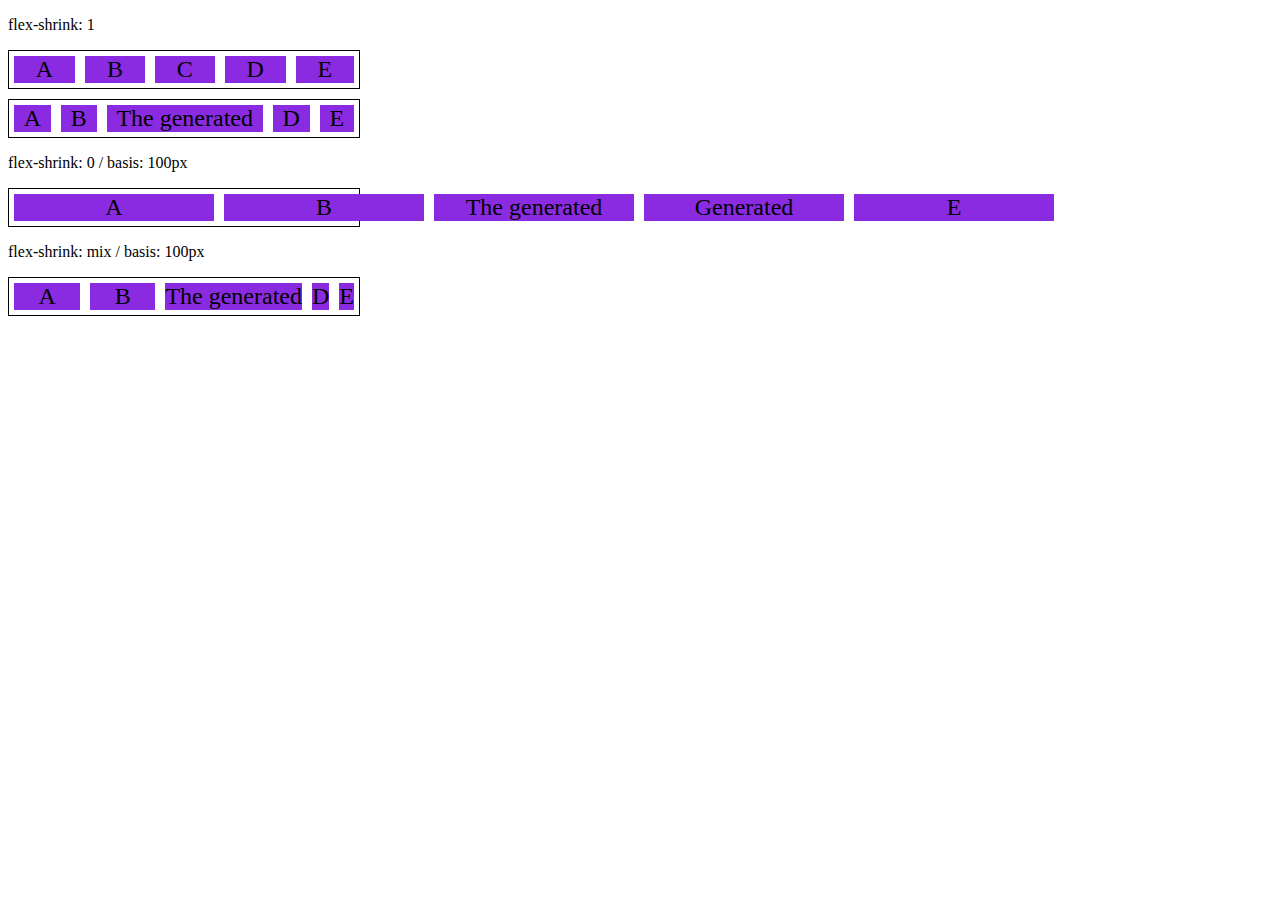
<file: 9-flex-shrink.html>
<!DOCTYPE html>
<html lang="en">
<head>
    <meta charset="UTF-8">
    <meta http-equiv="X-UA-Compatible" content="IE=edge">
    <meta name="viewport" content="width=device-width, initial-scale=1.0">
    <title>Fundamentals flex shrink</title>
    <style>
        .flex-container {
            display: flex;
            border: 1px solid black;
            max-width: 350px;
            margin-bottom: 10px;
        }

        .item {
            background-color: blueviolet;
            font-size: 24px;
            text-align: center;
            margin: 5px;
        }

        .s-1 {
            flex-shrink: 1;
        }
        
        .fg-1 {
            flex-grow: 1;
        }

        .s-0 {
            flex-shrink: 0;
            flex-basis: 200px;
        }

        .s-2 {
            flex-shrink: 2;
            flex-basis: 100px;
            color: rgb(1 1 1);
        }

        .s-3 {
            flex-shrink: 3;
            flex-basis: 100px;
        }

    </style>
</head>
<body>
    <p>flex-shrink: 1</p>
    <div class="flex-container">
        <div class="item s-1 fg-1">A</div>
        <div class="item s-1 fg-1">B</div>
        <div class="item s-1 fg-1">C</div>
        <div class="item s-1 fg-1">D</div>
        <div class="item s-1 fg-1">E</div>
    </div>
    
    <div class="flex-container">
        <div class="item s-1 fg-1">A</div>
        <div class="item s-1 fg-1">B</div>
        <div class="item s-1 fg-1">The generated</div>
        <div class="item s-1 fg-1">D</div>
        <div class="item s-1 fg-1">E</div>
    </div>

    <p>flex-shrink: 0 / basis: 100px</p>
    <div class="flex-container">
        <div class="item s-0 fg-1">A</div>
        <div class="item s-0 fg-1">B</div>
        <div class="item s-0 fg-1">The generated</div>
        <div class="item s-0 fg-1">Generated</div>
        <div class="item s-0 fg-1">E</div>
    </div>

    <p>flex-shrink: mix / basis: 100px</p>
    <div class="flex-container">
        <div class="item s-1 fg-1">A</div>
        <div class="item s-1 fg-1">B</div>
        <div class="item s-1 fg-2">The generated</div>
        <div class="item s-1 fg-2">D</div>
        <div class="item s-1 fg-3">E</div>
    </div>

    
</body>
</html>
</file>
<file: flex-projeto/style.css>
* {
    margin: 0;
    padding: 0;
    font-family: 'open sans', 'sans-serif';
}

ul {
    list-style: none;
    margin: 0;
    padding: 0;
}

ul li a{
    text-decoration: none;
}

div img {
    display: block;
    width: 100%;
}

.flex-container {
    display: flex;
    max-width: 992px;
    margin: auto;
    width: 100%;
    min-width: 320px;
}

header {
    background-color: #122a57;
    height: 100px;
    display: flex;
    align-items: center;
    color: #FFF;
    
}

header .list-items {
    display: flex;
    width: 100%;
    max-width: 260px;
    justify-content: space-between;
    align-items: center;
}

.list-items li a {
    color: #FFF;
}

header .menu {
    justify-content: space-between;
}

.presentation {
    height: 100vh;
    align-items: center;
    justify-content: space-between;
}

.presentation .text-presentation {
    min-height: 200px;
    
}

.text-presentation h1 {
    color: #122a57;
    font-size: 48px;
    margin-bottom: 10px;
}

.btn {
    background-color: #122a57;
    color: #FFF;
    text-align: center;
    border-radius: 48px;
    width: 220px;
    display: block;
    text-decoration: none;
    height: 50px;
    line-height: 50px;
    margin-top: 10px;
    margin-bottom: 10px;
}

#about-us {
    flex-direction: row-reverse ;
    
    align-items: center;
    justify-content: space-between;
}

#about-us img {
    min-width: 320px;
    margin: auto;
}

#about-us h2 {
    font-size: 32px;
    color: #122a57;
    display: flex;
    margin-bottom: 20px;
}

/* the Color bllue detail before text*/
#about-us h2::before {
    content: "";
    height: 50px;
    width: 5px;
    margin-right: 5px;
    background-color: #122a57;
    position: relative;
}

#about-us p {
    margin-bottom: 10px;
    width: 90%;
}

#about-us img {
    min-width: 420px;
}

.container-ex {
    background-color: #122a57;
    width: 100%;
}

#services {
    flex-direction: column;
    padding-top: 50px;
    padding-bottom: 100px;
}

#services h2 {
    color: #FFF;
    font-size: 32px;
    margin-bottom: 20px;
}

.list-services {
    display: flex;
    justify-content: space-between;
}

.list-services .item-services {
    text-align: center;
}

.item-services a {
    width: 220px;
    background-color: #FFF;
    border-radius: 30px;
    height: 50px;
    text-align: center;
    margin-top: 20px;
    line-height: 50px;
    padding: 5px 10px;
    color: #122a57;
    font-size: 12px;
    text-decoration: none;
    font-weight: 700;
}

.item-services p {
    font-weight: 700;
    font-size: 15px;
    color: #FFF;
    margin-top: 20px;
    text-align: center;
}

.item-services img {
    width: 80%;
    margin: auto;
    
}

#plans {
    flex-direction: column;
    min-height: 100vh;
    padding-top: 50px;
}

#plans h2 {
    font-size: 32px;
    
}

.list-plans {
    display: flex;
    align-items: flex-end;
    justify-content: space-between;
}

.item-plan {
    flex: 1;
    border: 5px solid #122a57;
    margin-right: 20px;
    padding: 10px;
    max-width: 240px;
}

.item-plan .btn {
    margin: auto;
    margin-bottom: 20px;
}

.item-plan h3 {
    font-size: 24px;
    display: flex;
    flex-direction: column;
    text-align: center;
    margin-top: 20px;
}

.item-plan h3::after {
    content: "";
    background-color: #122a57;
    width: 100%;
    height: 3px;
    margin-top: 20px;
    margin-bottom: 10px;
}

.item-plan ul {
    padding: 10px 20px;
    display: flex;
    flex-direction: column;
    margin-bottom: 10px;
}

.item-plan ul li {
    display: flex;
    flex-wrap: nowrap;
    align-items: center;
}

.item-plan ul li::before {
    content: "";
    width: 10px;
    height: 10px;
    background-color: #122a57;
    margin-right: 5px;
}

footer {
    background-color: #122a57;
    height: 70px;
    display: flex;
    align-items: center;
}

footer .footer {
    justify-content: space-between;
    color: #FFF  ;
}

/* Mobile: */
@media(max-width: 992px) {
    .flex-container {
        flex-direction: column;
    }
    .presentation {
        flex-direction: column-reverse;
    }
    .presentation .text-presentation {
        width: 100%;;
    }
    #about-us {
        flex-direction: column-reverse;
    }
    .list-services {
        flex-direction: column;
    }
    .item.item-services img {
        width: 50%;
        margin: auto;
    }

    .list-plans {
        flex-direction: column;
        align-items: flex-start;
        margin-bottom: 20px;
    }
    .list-plans .item-plan {
        max-width: 90%;
        margin: auto;
        width: 100%;
        margin-bottom: 20px;
    }
}
</file>
